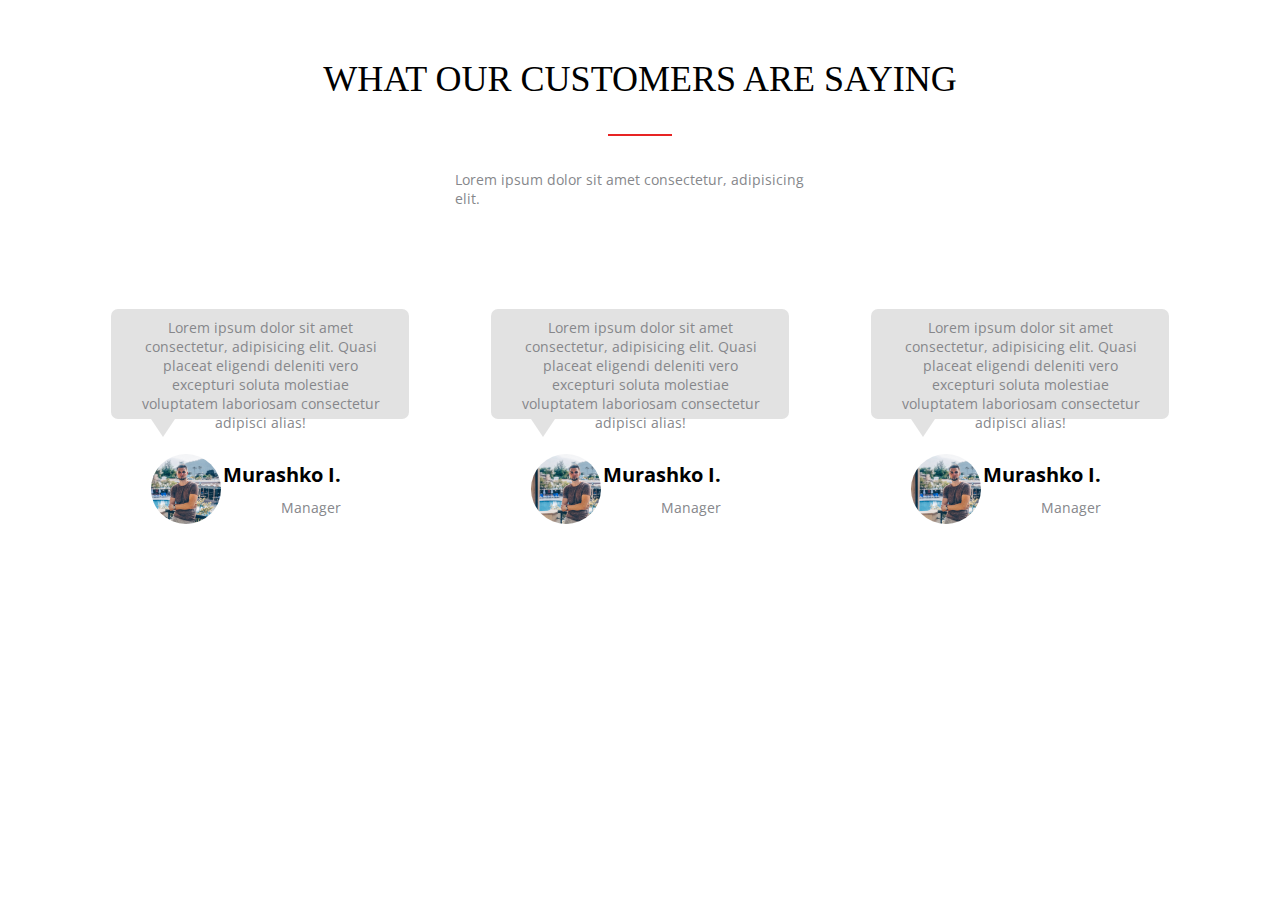
<file: customers/index.html>
<!DOCTYPE html>
<html lang="en">
<head>
    <link rel="stylesheet" href="./css/style.css">
    <link rel="preconnect" href="https://fonts.googleapis.com">
<link rel="preconnect" href="https://fonts.gstatic.com" crossorigin>
<link href="https://fonts.googleapis.com/css2?family=Open+Sans&display=swap" rel="stylesheet">
<link rel="preconnect" href="https://fonts.googleapis.com">
<link rel="preconnect" href="https://fonts.gstatic.com" crossorigin>
<link href="https://fonts.googleapis.com/css2?family=Raleway&display=swap" rel="stylesheet">
    <meta charset="UTF-8">
    <meta http-equiv="X-UA-Compatible" content="IE=edge">
    <meta name="viewport" content="width=device-width, initial-scale=1.0">
    <title>Document</title>
</head>
<body>
    <section class="section">
     <div class="container">
      <div class="header">WHAT OUR CUSTOMERS ARE SAYING</div>
      <div class="line"></div>
      <div class="subtitle">Lorem ipsum dolor sit amet consectetur, adipisicing elit.</div>
      <div class="wrapper">
        <div class="item">
            <div class="text">
                <p>Lorem ipsum dolor sit amet consectetur, adipisicing elit. Quasi placeat eligendi deleniti vero excepturi soluta molestiae voluptatem laboriosam consectetur adipisci alias! </p>
                <div class="triangle"></div>
            </div>
            <div class="block">
                <div class="card1">
                    <img src="./css/img/zh03WCi_hXI.jpg" alt="">
                </div>
                <div class="card1-1">
                    <span class="Murashko">Murashko I.</span>
                    <span class="manager">Manager</span>
                </div>
            </div>

        </div>
        <div class="item">
            <div class="text">
                <p>Lorem ipsum dolor sit amet consectetur, adipisicing elit. Quasi placeat eligendi deleniti vero excepturi soluta molestiae voluptatem laboriosam consectetur adipisci alias! </p>
                <div class="triangle"></div>
            </div>
            <div class="block">
                <div class="card2">
                    <img src="./css/img/zh03WCi_hXI.jpg" alt="">
                </div>
                <div class="card2-2">
                    <span class="Murashko">Murashko I.</span>
                    <span class="manager">Manager</span>
                </div>
            </div>

        </div>
          <div class="item">
              <div class="text">
                  <p>Lorem ipsum dolor sit amet consectetur, adipisicing elit. Quasi placeat eligendi deleniti vero excepturi soluta molestiae voluptatem laboriosam consectetur adipisci alias! </p>
                  <div class="triangle"></div>
              </div>
              <div class="block">
                  <div class="card3">
                      <img src="./css/img/zh03WCi_hXI.jpg" alt="">
                  </div>
                  <div class="card3-3">
                      <span class="Murashko">Murashko I.</span>
                      <span class="manager">Manager</span>
                  </div>
              </div>

          </div>
      </div>  
     </div>   
    </section>
    
    
</body>
</html>
</file>
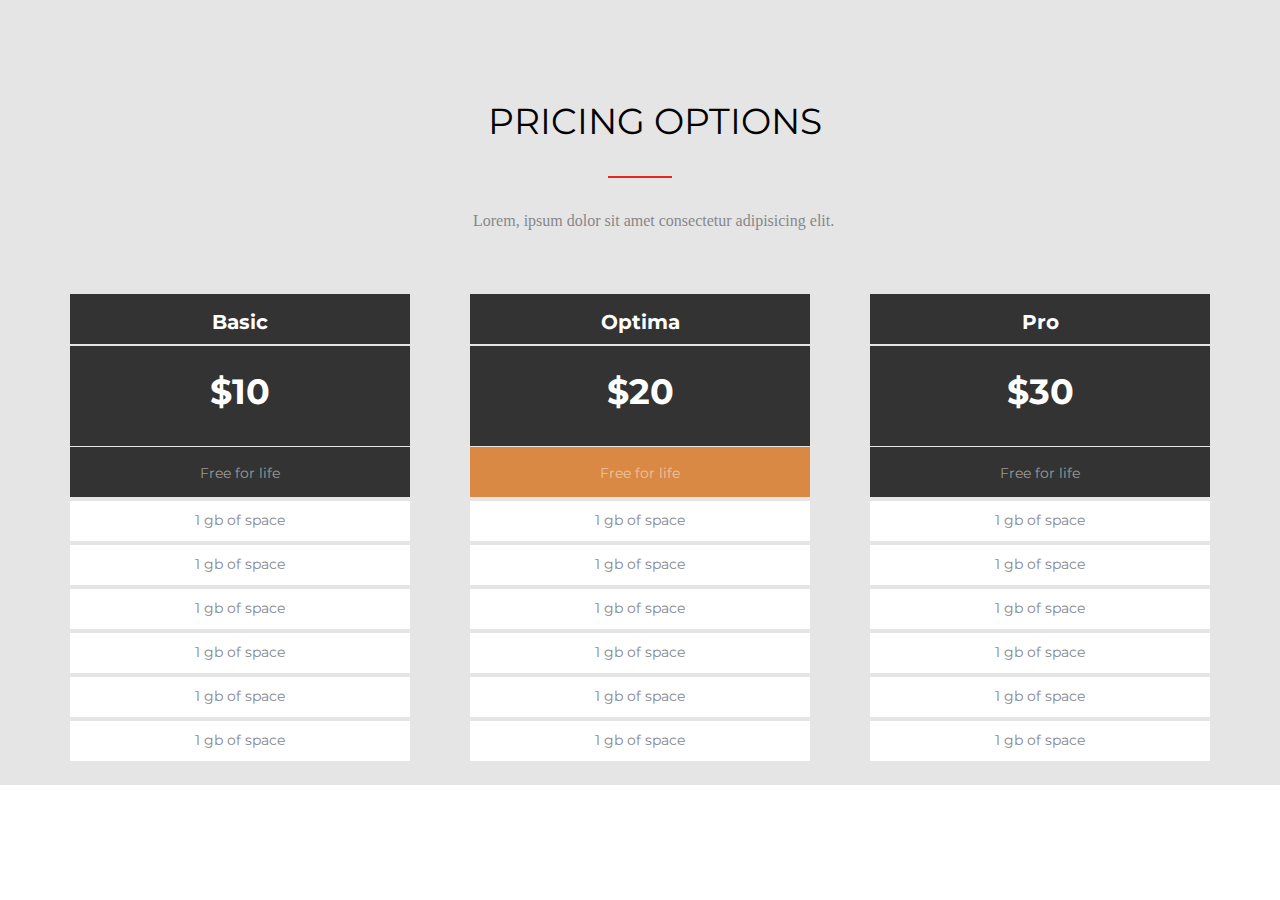
<file: Price/index.html>
<!DOCTYPE html>
<html lang="en">
<head>
    <link rel="stylesheet" href="./css/style.css">
    <link rel="preconnect" href="https://fonts.googleapis.com">
<link rel="preconnect" href="https://fonts.gstatic.com" crossorigin>
<link href="https://fonts.googleapis.com/css2?family=Montserrat:wght@100;300;400;700;900&display=swap" rel="stylesheet">
    <meta charset="UTF-8">
    <meta http-equiv="X-UA-Compatible" content="IE=edge">
    <meta name="viewport" content="width=device-width, initial-scale=1.0">
    <title>Document</title>
</head>
<body>
    <section class="section">
        <div class="conteiner">
            <div class="header">PRICING OPTIONS</div>
            <div class="line"></div>
            <div class="subtitle">Lorem, ipsum dolor sit amet consectetur adipisicing elit.</div>
            <div class="row">
                <div class="card1">
                    <ul class="item1">
                        <li class="card1-item_basic">Basic</li>
                        <li class="card1-item_10">$10</li>
                        <li class="card1-item_life">Free for life</li>
                        <li class="card1-item_list">1 gb of space</li>
                        <li class="card1-item_list">1 gb of space</li>
                        <li class="card1-item_list">1 gb of space</li>
                        <li class="card1-item_list">1 gb of space</li>
                        <li class="card1-item_list">1 gb of space</li>
                        <li class="card1-item_list">1 gb of space</li>

                
                     </ul>
                    
                </div>
                <div class="card2">
                    <ul class="item2">
                        <li class="card2-item_optima">Optima</li>
                        <li class="card2-item_20">$20</li>
                        <li class="card2-item_life">Free for life</li>
                        <li class="card2-item_list">1 gb of space</li>
                        <li class="card2-item_list">1 gb of space</li>
                        <li class="card2-item_list">1 gb of space</li>
                        <li class="card2-item_list">1 gb of space</li>
                        <li class="card2-item_list">1 gb of space</li>
                        <li class="card2-item_list">1 gb of space</li>

                
                     </ul>
                    
                </div>
                <div class="card3">
                    <ul class="item3">
                        <li class="card3-item_pro">Pro</li>
                        <li class="card3-item_30">$30</li>
                        <li class="card3-item_life">Free for life</li>
                        <li class="card3-item_list">1 gb of space</li>
                        <li class="card3-item_list">1 gb of space</li>
                        <li class="card3-item_list">1 gb of space</li>
                        <li class="card3-item_list">1 gb of space</li>
                        <li class="card3-item_list">1 gb of space</li>
                        <li class="card3-item_list">1 gb of space</li>

                
                     </ul>
                    
                </div>
                
            </div>





















        </div>

    </section>
    
</body>
</html>
</file>
<file: customers/css/style.css>
@import url(./card/card.css);
@import url(./card/card2.css);
@import url(./card/card3.css);
html{
font-family: 'Raleway',"Open Sans" sans-serif;
}
*{
    margin: 0;
    padding: 0;
    list-style: none;
    box-sizing: border-box;
    text-decoration: none;
}
.container{
    max-width: 1170px;
    margin:auto ;
    padding: 0 15px;
}
.header{
    width: 668px;
    font-size: 36px;
    line-height: 42px;
    text-align: center;
    margin: auto;
    margin-top: 58px;
}
.line{
width: 64px;
height: 2px;
border: 1px solid #E72424;
margin: auto;
margin-top: 34px;
}
.subtitle{

width: 370px;
font-family: Open Sans;
font-size: 14px;
line-height: 19px;
color: #86878B;
margin: auto;
margin-top: 34px;
}
</file>
<file: Price/css/style.css>
@import url("../css/card1.css");
@import url("../css/card2.css");
@import url("../css/card3.css");



html{
    font-family: 'Montserrat', sans-serif;
}
*{
    margin: 0;
    padding: 0;
    box-sizing: border-box;
    list-style: none;
    text-decoration: none;

}
.section{
    padding: 20px 0 ;
    background-color:  #E5E5E5;
}
.conteiner{
    max-width: 1170px;
    padding: 0 15px;
    margin: auto;
}
.header{
margin: 80px 380px 0 380px;
width: 409px;
height: 42px;
font-size: 36px;
line-height: 42px;
text-align: center;
}
.line{
width: 64px;
height: 2px;
border: 1px solid #E72424;
margin: 34px auto 34px;
}
.subtitle{
width: 363px; 
height: 19px; 
white-space: nowrap;
margin: 0 403px;
font-family: Open Sans;
color: #86878B;
margin-bottom: 63px;
}
</file>
